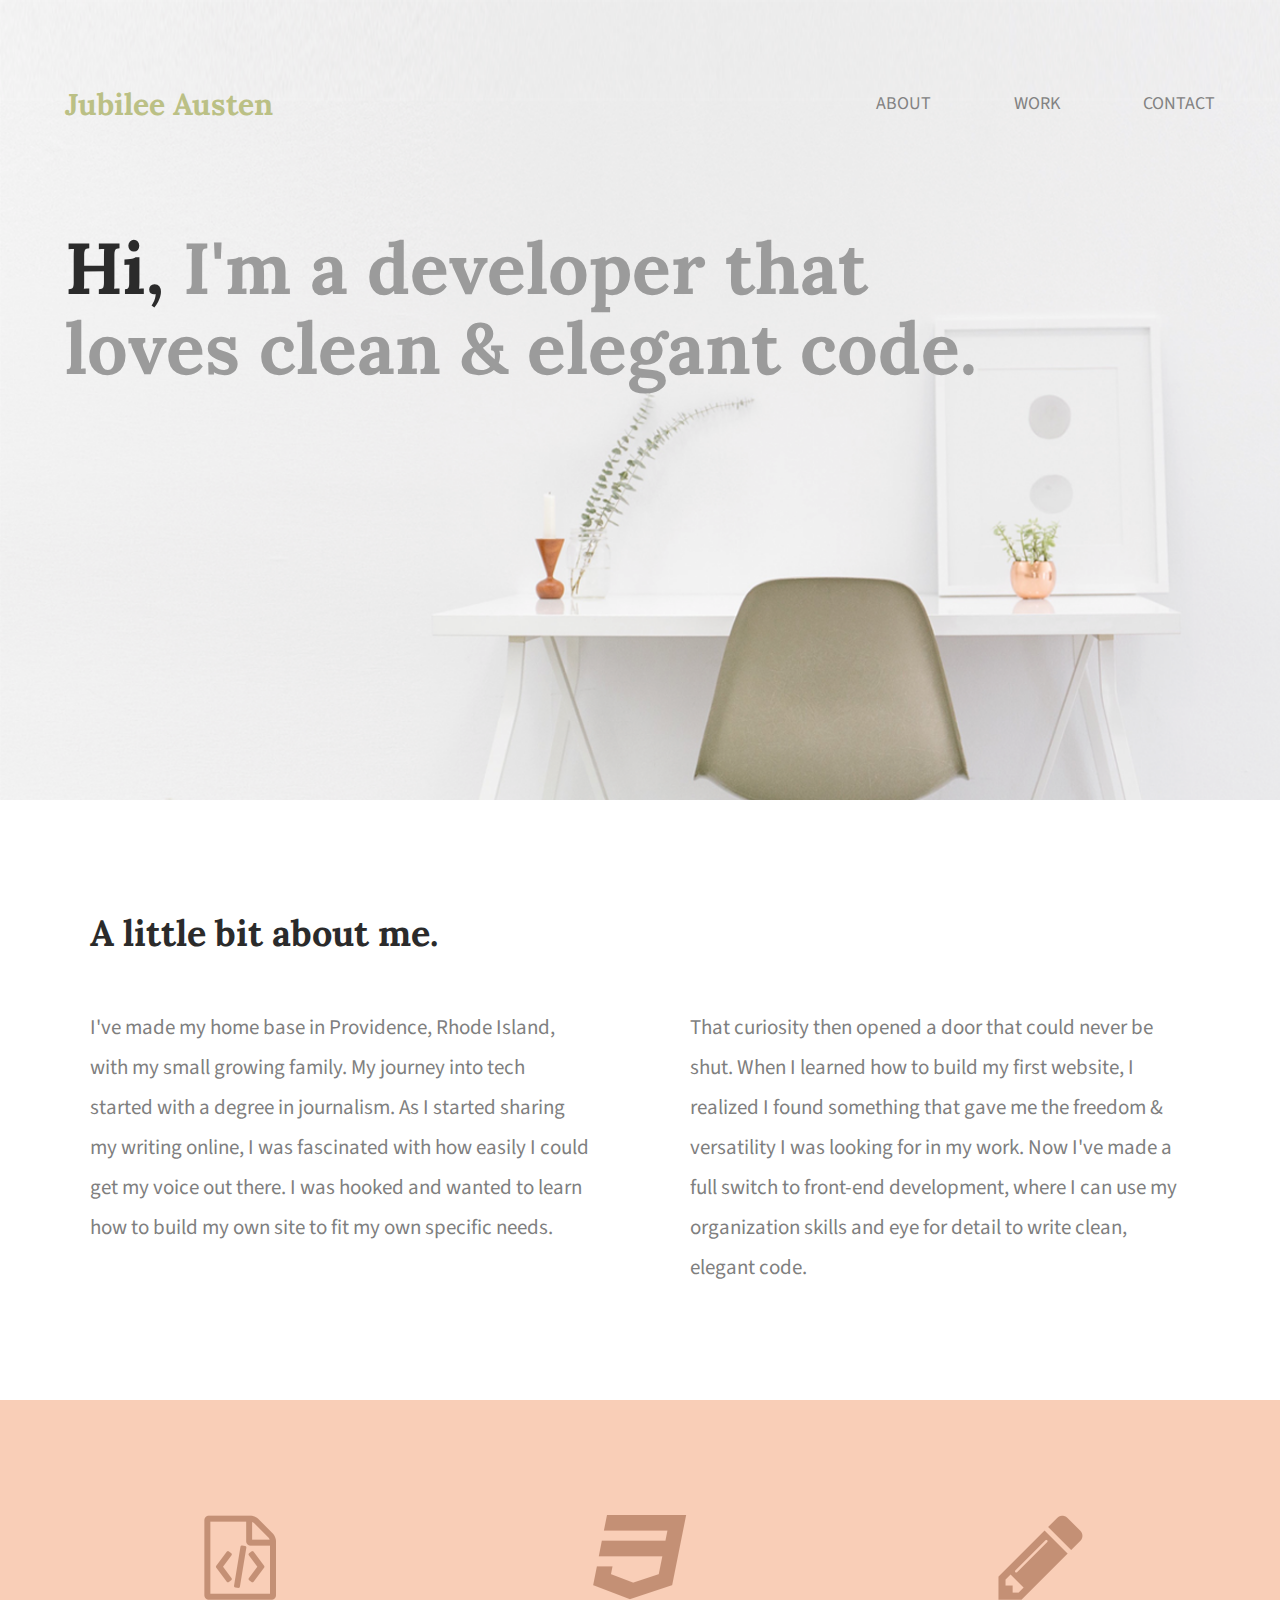
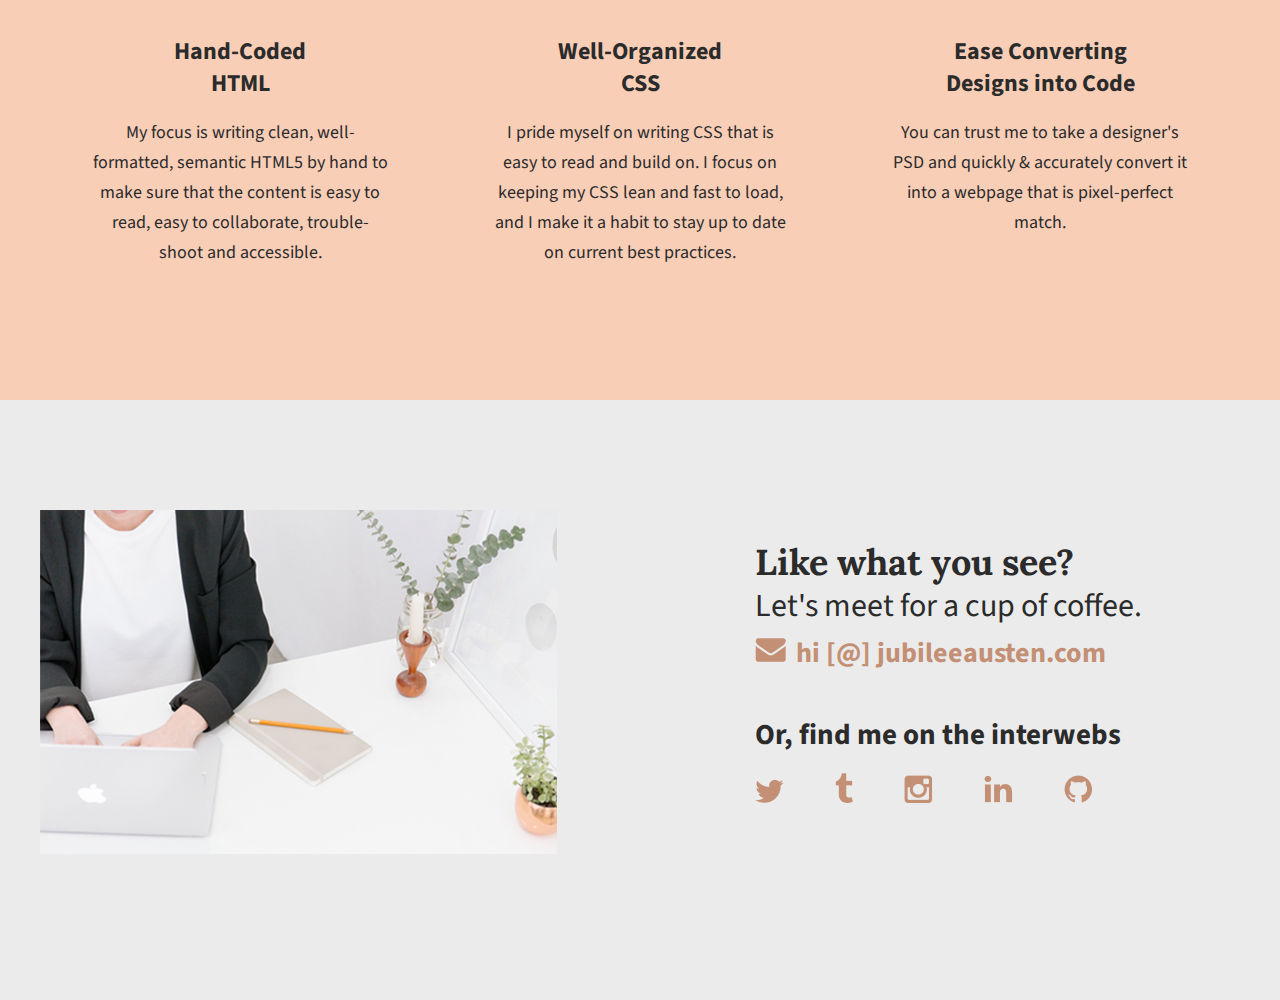
<file: index.html>
<!doctype html>
<html>
    <head>
        <title>Jubilee Austen | Portfolio</title>
        <link rel="stylesheet" href="css/normalize.css">
        <link rel="stylesheet" href="css/main.css">
        <link href='https://fonts.googleapis.com/css?family=Source+Sans+Pro:400,700' rel='stylesheet' type='text/css'>
        <link href='https://fonts.googleapis.com/css?family=Lora:400,700' rel='stylesheet' type='text/css'>
    </head>
    <body>
        <header>
            <div class="full-width">
                <div class="half-width">
                  <h1>Jubilee Austen</h1>
                </div>
                <div class="half-width">
                  <nav>
                      <ul>
                          <li><a href="#about">About</a></li>
                          <li><a href="#work">Work</a></li>
                          <li><a href="#contact">Contact</a></li>
                      </ul>
                  </nav>
                </div>
                <h2><span>Hi,</span> I'm a developer that loves clean &amp; elegant code.</h2>
            </div>
        </header>
        <main>
            <section id="about">
            <link href="https://fonts.googleapis.com/css2?family=Lora:wght@400;700&display=swap" rel="stylesheet">
                <div class="full-width">
                  <h2>A little bit about me.</h2>
                    <div class="half-width">
                      <p>I've made my home base in Providence, Rhode Island, with my small growing family. My journey into tech started with a degree in journalism. As I started sharing my writing online, I was fascinated with how easily I could get my voice out there. I was hooked and wanted to learn how to build my own site to fit my own specific needs.</p>
                    </div>
                    <div class="half-width">
                      <p>That curiosity then opened a door that could never be shut. When I learned how to build my first website, I realized I found something that gave me the freedom & versatility I was looking for in my work. Now I've made a full switch to front-end development, where I can use my organization skills and eye for detail to write clean, elegant code.</p>
                    </div>
                </div>
            </section>
            <section id="work">
                <div class="full-width">
                    <div class="third-width">
                      <img src="img/html-icon.png" alt="HTML icon"/>
                        <h3>Hand-Coded HTML</h3>
                          <p>My focus is writing clean, well-formatted, semantic HTML5 by hand to make sure that the content is easy to read, easy to collaborate, trouble-shoot and accessible.</p>
                    </div>
                    <div class="third-width">
                      <img src="img/css-icon.png" alt="CSS icon"/>
                        <h3>Well-Organized CSS</h3>
                          <p>I pride myself on writing CSS that is easy to read and build on. I focus on keeping my CSS lean and fast to load, and I make it a habit to stay up to date on current best practices.</p>
                    </div>
                    <div class="third-width">
                      <img src="img/pencil-icon.png" alt="Pencil icon"/>
                        <h3>Ease Converting Designs into Code</h3>
                          <p>You can trust me to take a designer's PSD and quickly & accurately convert it into a webpage that is pixel-perfect match.</p>
                    </div>
                </div>
            </section>
            <footer id="contact">
                <div class="full-width">
                    <div class="half-width">
                      <img src="img/contact-image.png" alt="Contact image" />
                    </div>
                    <div class="half-width">
                      <h2>Like what you see?</h2>
                      <h3 id="email-header">Let's meet for a cup of coffee.</h3>
                      <a href="mailto:hi@jubileeausten.com"><img src="img/envelope.png" alt="Envelope icon" id="envelope" />hi [@] jubileeausten.com</a>
                      <h3 id="socialmedia-header">Or, find me on the interwebs</h3>
                      <ul>
                        <li><a href="https://twitter.com/explore"><img src="img/twitter.png" alt="Twitter icon" /></a></li>
                        <li><a href="https://www.tumblr.com/"><img src="img/tumblr.png" alt="Tumblr icon" /></a></li>
                        <li><a href="https://www.instagram.com/"><img src="img/instagram.png" alt="Instagram icon" /></a></li>
                        <li><a href="https://www.linkedin.com/"><img src="img/linkedin.png" alt="LinkedIn icon" /></a></li>
                        <li><a href="https://github.com/"><img src="img/github.png" alt="GitHub icon" /></a></li>
                      </ul>
                    </div>
                </div>
            </footer>
        </main>
    </body>
</html>
</file>
<file: css/main.css>
/***** BASE STYLES *****/

body {
    font-family: 'Source Sans Pro', sans-serif;
    color: #2b2b2b;
}

#about, #work, #contact {
    height: 600px;
}

/***** GRID *****/

.full-width {
    width: 1200px;
    margin: 0 auto;
}
.half-width {
    width: 600px;
    float: left;
}
.third-width {
    width: 400px;
    float: left;
}

/***** HEADER *****/

header {
    height: 800px;
    background: url('../img/hero.png');
    background-size: cover;
}

header h1 {
    padding: 65px 0 65px 25px;
    font-family: 'Lora';
    font-size: 30px;
    color: #bbc085;
}
nav {
    float: right;
    padding: 75px 25px;
}
nav ul li {
    display: inline-block;
}
nav ul li a {
    text-transform: uppercase;
    text-decoration: none;
    font-size: 18px;
    color: #828282;
    padding-left: 80px;
}
header h2 {
    width: 950px;
    clear: both;
    font-family: 'Lora', serif;
    font-size: 72px;
    line-height: 80px;
    color: #9b9b9b;
    padding: 20px 0 20px 25px;
}
header h2 span {
    color: #2b2b2b
}

/***** ABOUT *****/

#about .full-width {
    padding: 80px 0;
}

#about h2 {
    font-family: 'Lora', serif;
    font-size: 36px;
    padding-left: 50px;
}
#about p {
    font-size: 21px;
    color: #7f7f7f;
    line-height: 40px;
    padding-left: 50px;
    padding-right: 50px;
}

/***** WORK *****/

#work {
    background-color: #f9ceb7;
    text-align: center;
}

#work .full-width {
    padding: 115px 0;
}

#work img {
    padding-bottom: 30px;
}

#work h3 {
    font-size: 24px;
    line-height: 32px;
    width: 190px;
    margin: 0 auto;
}

#work p {
    font-family: 'Lora' serif;
    font-size: 18px;
    line-height: 30px;
    padding: 0 50px;
}

/***** CONTACT *****/

#contact {
    background-color: #ebebeb;
}
#contact .full-width {
    padding: 110px 0;
}
#contact img#contact-img {
    margin-left: 25px;
    border: 12px solid #ffffff;
}
#contact h2, #contact #email-header, #contact #socialmedia-header, #contact ul {
    padding-left: 115px;
}
#contact #envelope {
    padding: 0 10px 0 115px;
}
#contact h2 {
    font-family: 'Lora', serif;
    font-size: 36px;
    line-height: 44px;
}
#contact #email-header {
    font-size: 32px;
    font-weight: 400;
    line-height: 44px;
    margin: -30px 0 5px 0;
}
#contact #socialmedia-header {
    font-size: 29px;
    font-weight: bold;
    line-height: 44px;
    margin: 40px 0 0 0;
}
#contact a {
    text-decoration: none;
    color: #c49075;
    font-size: 28px;
    font-weight: bold;
}
#contact ul {
    list-style: none;
}
#contact ul li {
    display: inline-block;
}
#contact ul img {
    font-size: 32px;
    padding-right: 48px;
}
</file>
